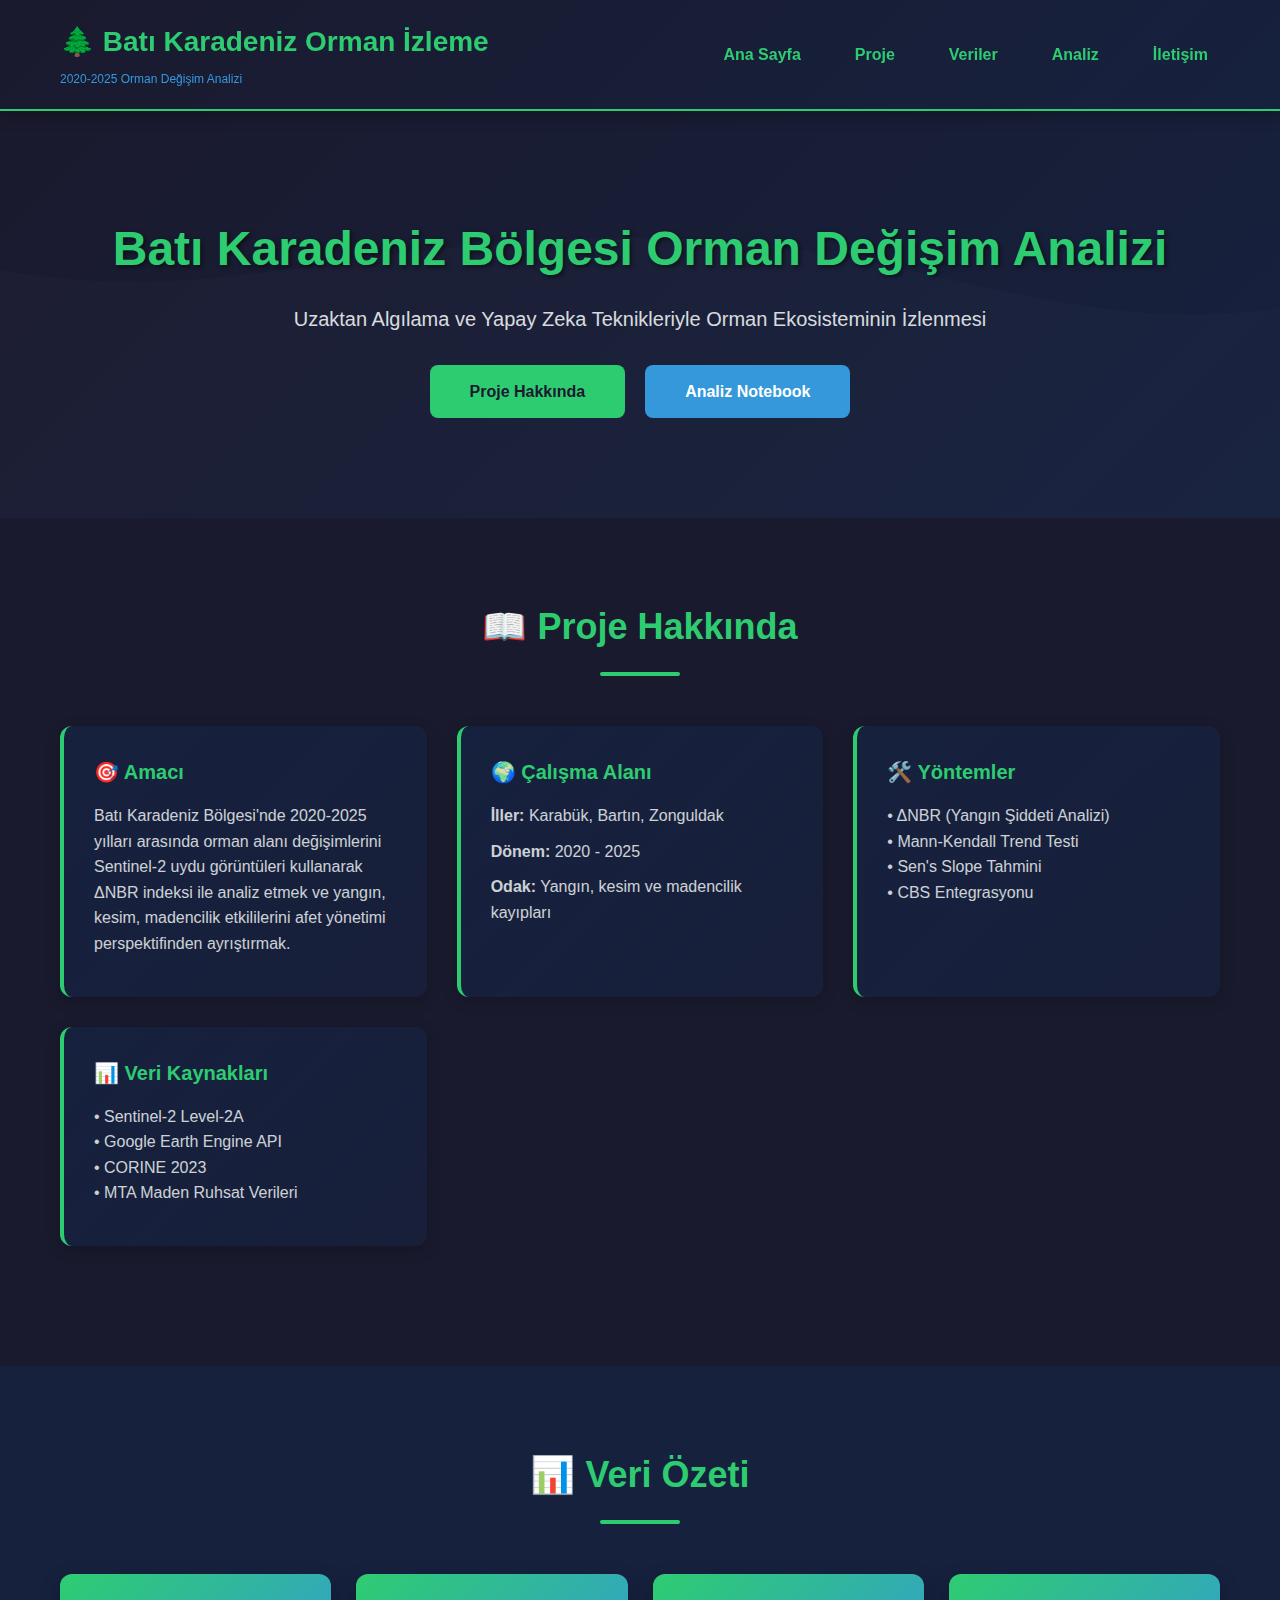
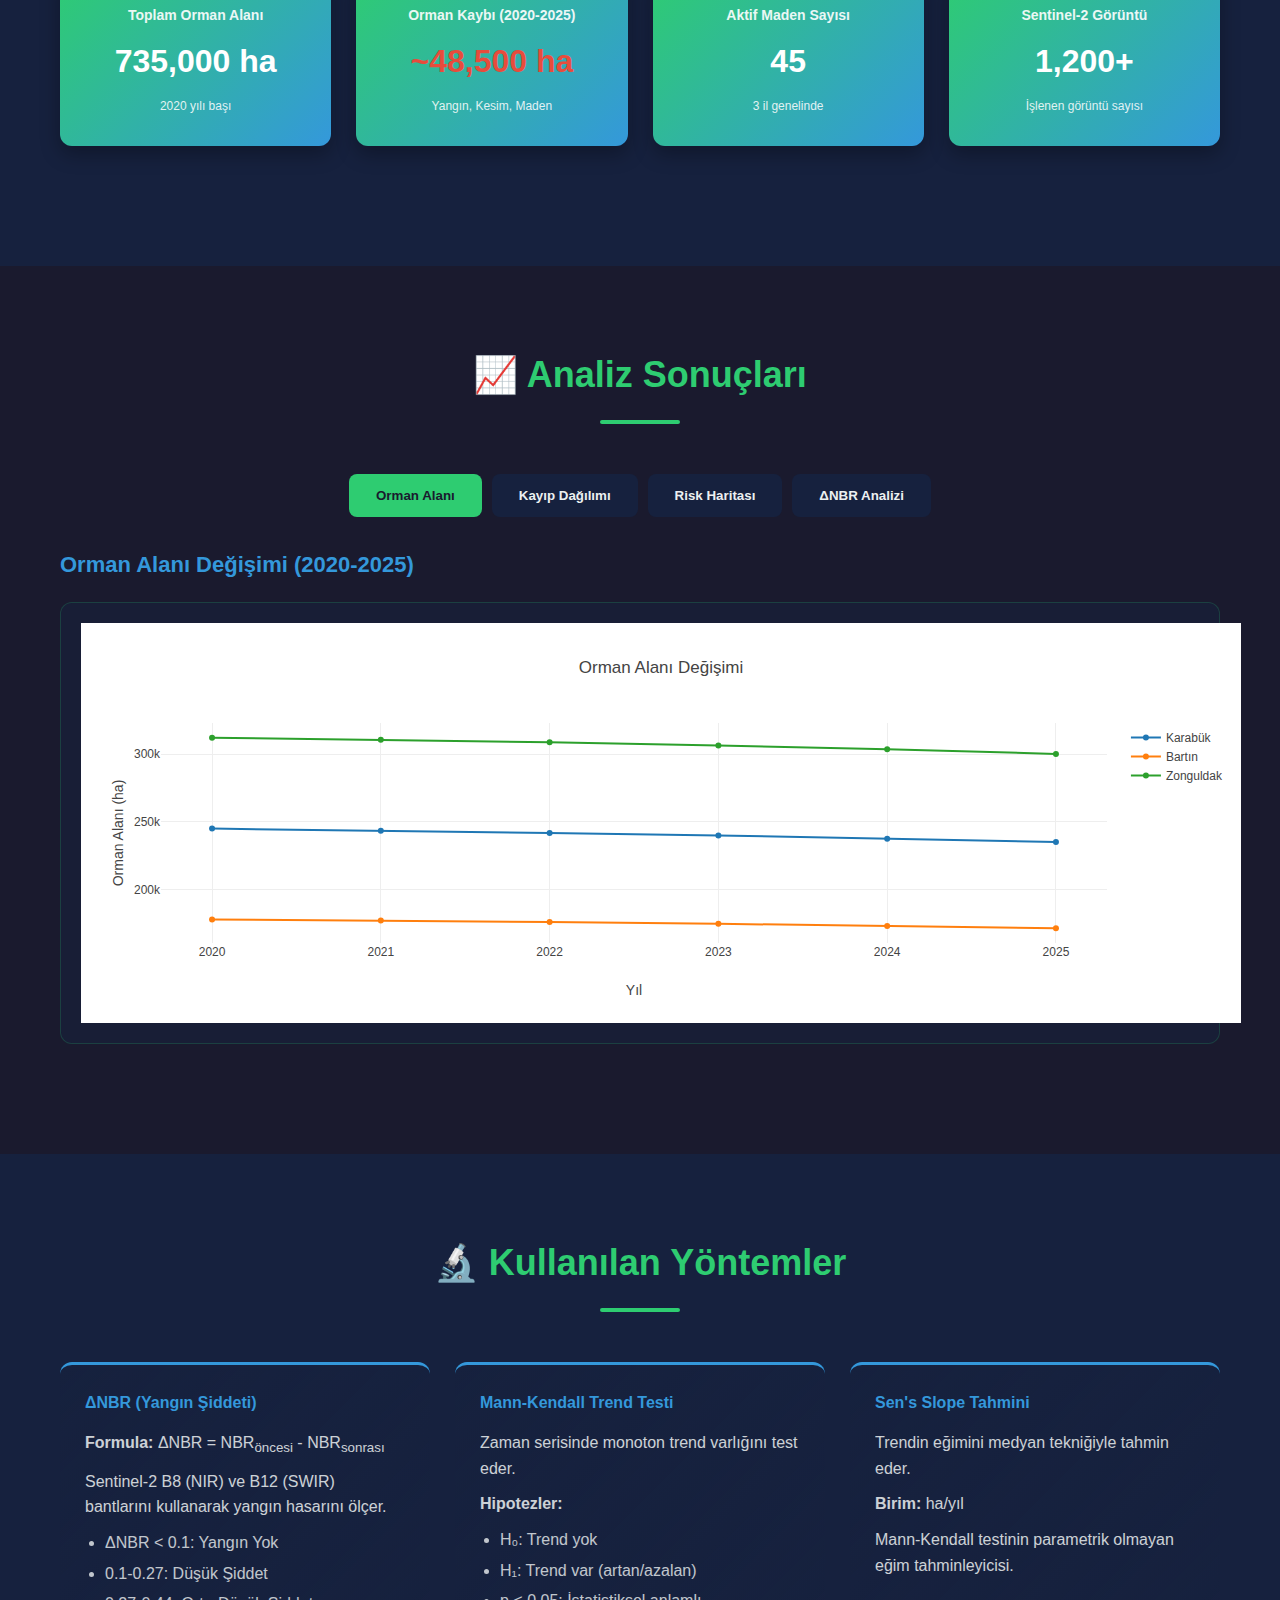
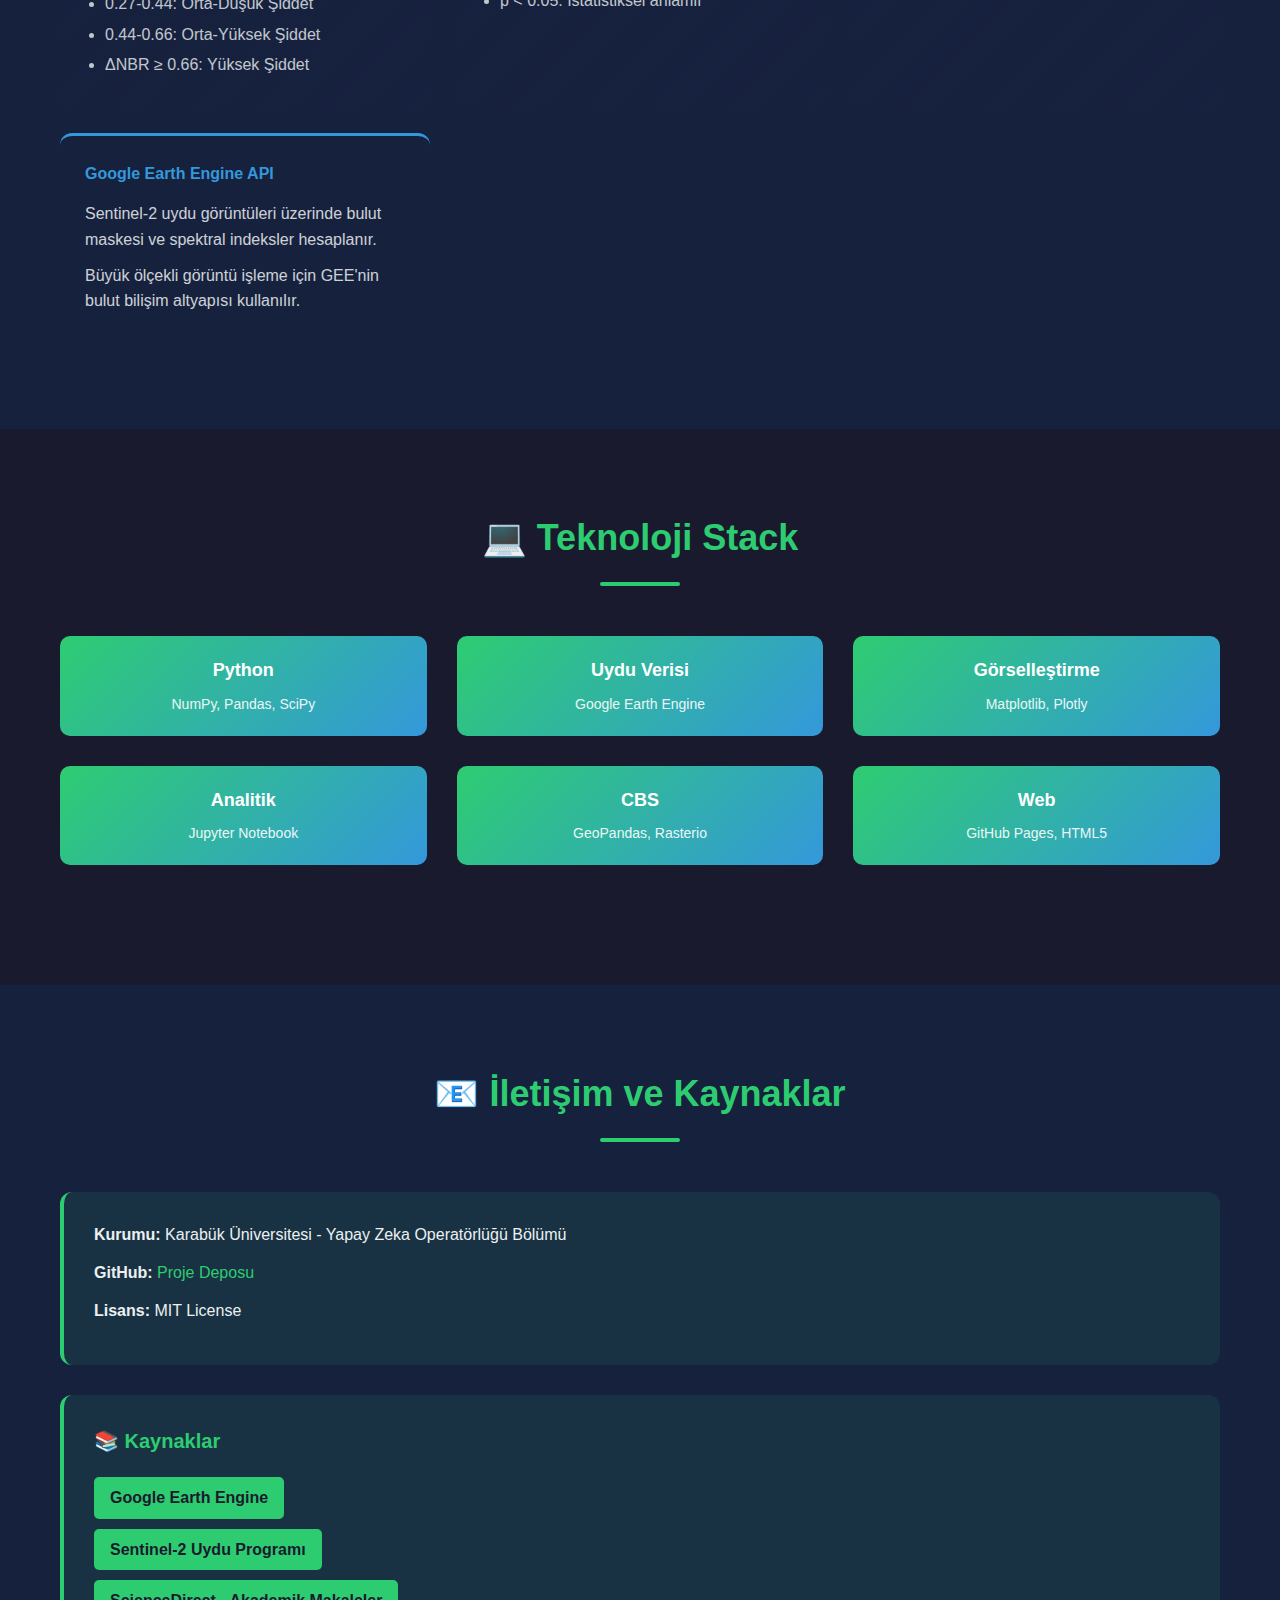
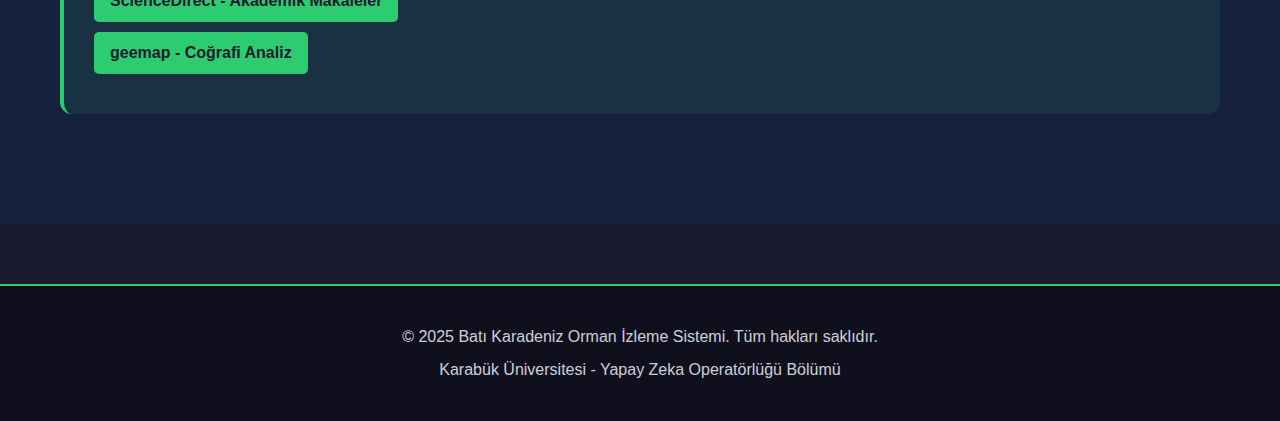
<file: index.html>
<!DOCTYPE html>
<html lang="tr">
<head>
    <meta charset="UTF-8">
    <meta name="viewport" content="width=device-width, initial-scale=1.0">
    <title>🌲 Batı Karadeniz Orman İzleme Sistemi</title>
    <link rel="stylesheet" href="assets/css/style.css">
    <script src="https://cdn.plot.ly/plotly-latest.min.js"></script>
</head>
<body>
    <!-- Navigasyon -->
    <nav class="navbar">
        <div class="container">
            <div class="navbar-brand">
                <h1>🌲 Batı Karadeniz Orman İzleme</h1>
                <p>2020-2025 Orman Değişim Analizi</p>
            </div>
            <ul class="navbar-menu">
                <li><a href="#home">Ana Sayfa</a></li>
                <li><a href="#proje">Proje</a></li>
                <li><a href="#veriler">Veriler</a></li>
                <li><a href="#analiz">Analiz</a></li>
                <li><a href="#iletisim">İletişim</a></li>
            </ul>
        </div>
    </nav>

    <!-- Hero Section -->
    <section id="home" class="hero">
        <div class="hero-content">
            <h2>Batı Karadeniz Bölgesi Orman Değişim Analizi</h2>
            <p>Uzaktan Algılama ve Yapay Zeka Teknikleriyle Orman Ekosisteminin İzlenmesi</p>
            <div class="hero-buttons">
                <a href="#proje" class="btn btn-primary">Proje Hakkında</a>
                <a href="notebooks/orman_analizi.ipynb" class="btn btn-secondary">Analiz Notebook</a>
            </div>
        </div>
    </section>

    <!-- Proje Hakkında -->
    <section id="proje" class="section">
        <div class="container">
            <h3>📖 Proje Hakkında</h3>
            <div class="project-grid">
                <div class="card">
                    <h4>🎯 Amacı</h4>
                    <p>Batı Karadeniz Bölgesi'nde 2020-2025 yılları arasında orman alanı değişimlerini Sentinel-2 uydu görüntüleri kullanarak ΔNBR indeksi ile analiz etmek ve yangın, kesim, madencilik etkililerini afet yönetimi perspektifinden ayrıştırmak.</p>
                </div>

                <div class="card">
                    <h4>🌍 Çalışma Alanı</h4>
                    <p><strong>İller:</strong> Karabük, Bartın, Zonguldak</p>
                    <p><strong>Dönem:</strong> 2020 - 2025</p>
                    <p><strong>Odak:</strong> Yangın, kesim ve madencilik kayıpları</p>
                </div>

                <div class="card">
                    <h4>🛠️ Yöntemler</h4>
                    <p>• ΔNBR (Yangın Şiddeti Analizi)<br>
                    • Mann-Kendall Trend Testi<br>
                    • Sen's Slope Tahmini<br>
                    • CBS Entegrasyonu</p>
                </div>

                <div class="card">
                    <h4>📊 Veri Kaynakları</h4>
                    <p>• Sentinel-2 Level-2A<br>
                    • Google Earth Engine API<br>
                    • CORINE 2023<br>
                    • MTA Maden Ruhsat Verileri</p>
                </div>
            </div>
        </div>
    </section>

    <!-- Veriler -->
    <section id="veriler" class="section section-alt">
        <div class="container">
            <h3>📊 Veri Özeti</h3>
            <div class="stats-grid">
                <div class="stat-card">
                    <h5>Toplam Orman Alanı</h5>
                    <p class="stat-value">735,000 ha</p>
                    <p class="stat-label">2020 yılı başı</p>
                </div>

                <div class="stat-card">
                    <h5>Orman Kaybı (2020-2025)</h5>
                    <p class="stat-value stat-negative">~48,500 ha</p>
                    <p class="stat-label">Yangın, Kesim, Maden</p>
                </div>

                <div class="stat-card">
                    <h5>Aktif Maden Sayısı</h5>
                    <p class="stat-value">45</p>
                    <p class="stat-label">3 il genelinde</p>
                </div>

                <div class="stat-card">
                    <h5>Sentinel-2 Görüntü</h5>
                    <p class="stat-value">1,200+</p>
                    <p class="stat-label">İşlenen görüntü sayısı</p>
                </div>
            </div>
        </div>
    </section>

    <!-- Analiz Grafikleri -->
    <section id="analiz" class="section">
        <div class="container">
            <h3>📈 Analiz Sonuçları</h3>
            
            <div class="analysis-tabs">
                <button class="tab-btn active" onclick="showTab('orman-alan')">Orman Alanı</button>
                <button class="tab-btn" onclick="showTab('kayip-dagilim')">Kayıp Dağılımı</button>
                <button class="tab-btn" onclick="showTab('risk-harita')">Risk Haritası</button>
                <button class="tab-btn" onclick="showTab('nbr-analiz')">ΔNBR Analizi</button>
            </div>

            <div id="orman-alan" class="tab-content active">
                <h4>Orman Alanı Değişimi (2020-2025)</h4>
                <div id="orman-chart" class="chart-container"></div>
            </div>

            <div id="kayip-dagilim" class="tab-content">
                <h4>Orman Kaybı Dağılımı</h4>
                <div id="kayip-chart" class="chart-container"></div>
            </div>

            <div id="risk-harita" class="tab-content">
                <h4>Yangın Risk Haritası</h4>
                <div id="risk-map" class="chart-container">
                    <svg viewBox="0 0 300 200" class="risk-svg">
                        <!-- Karabük -->
                        <circle cx="100" cy="60" r="25" class="risk-orta" />
                        <text x="100" y="65" text-anchor="middle" class="risk-label">Karabük</text>
                        
                        <!-- Bartın -->
                        <circle cx="85" cy="100" r="25" class="risk-dusuk" />
                        <text x="85" y="105" text-anchor="middle" class="risk-label">Bartın</text>
                        
                        <!-- Zonguldak -->
                        <circle cx="170" cy="90" r="30" class="risk-yuksek" />
                        <text x="170" y="95" text-anchor="middle" class="risk-label">Zonguldak</text>
                    </svg>
                </div>
                <div class="risk-legend">
                    <span class="legend-item"><span class="legend-color risk-yuksek"></span> Yüksek Risk</span>
                    <span class="legend-item"><span class="legend-color risk-orta"></span> Orta Risk</span>
                    <span class="legend-item"><span class="legend-color risk-dusuk"></span> Düşük Risk</span>
                </div>
            </div>

            <div id="nbr-analiz" class="tab-content">
                <h4>ΔNBR Zaman Serisi</h4>
                <div id="nbr-chart" class="chart-container"></div>
            </div>
        </div>
    </section>

    <!-- Yöntem Açıklaması -->
    <section class="section section-alt">
        <div class="container">
            <h3>🔬 Kullanılan Yöntemler</h3>
            <div class="methods-grid">
                <div class="method-card">
                    <h4>ΔNBR (Yangın Şiddeti)</h4>
                    <p><strong>Formula:</strong> ΔNBR = NBR<sub>öncesi</sub> - NBR<sub>sonrası</sub></p>
                    <p>Sentinel-2 B8 (NIR) ve B12 (SWIR) bantlarını kullanarak yangın hasarını ölçer.</p>
                    <ul>
                        <li>ΔNBR < 0.1: Yangın Yok</li>
                        <li>0.1-0.27: Düşük Şiddet</li>
                        <li>0.27-0.44: Orta-Düşük Şiddet</li>
                        <li>0.44-0.66: Orta-Yüksek Şiddet</li>
                        <li>ΔNBR ≥ 0.66: Yüksek Şiddet</li>
                    </ul>
                </div>

                <div class="method-card">
                    <h4>Mann-Kendall Trend Testi</h4>
                    <p>Zaman serisinde monoton trend varlığını test eder.</p>
                    <p><strong>Hipotezler:</strong></p>
                    <ul>
                        <li>H₀: Trend yok</li>
                        <li>H₁: Trend var (artan/azalan)</li>
                        <li>p < 0.05: İstatistiksel anlamlı</li>
                    </ul>
                </div>

                <div class="method-card">
                    <h4>Sen's Slope Tahmini</h4>
                    <p>Trendin eğimini medyan tekniğiyle tahmin eder.</p>
                    <p><strong>Birim:</strong> ha/yıl</p>
                    <p>Mann-Kendall testinin parametrik olmayan eğim tahminleyicisi.</p>
                </div>

                <div class="method-card">
                    <h4>Google Earth Engine API</h4>
                    <p>Sentinel-2 uydu görüntüleri üzerinde bulut maskesi ve spektral indeksler hesaplanır.</p>
                    <p>Büyük ölçekli görüntü işleme için GEE'nin bulut bilişim altyapısı kullanılır.</p>
                </div>
            </div>
        </div>
    </section>

    <!-- Teknolojiler -->
    <section class="section">
        <div class="container">
            <h3>💻 Teknoloji Stack</h3>
            <div class="tech-grid">
                <div class="tech-item">
                    <h5>Python</h5>
                    <p>NumPy, Pandas, SciPy</p>
                </div>
                <div class="tech-item">
                    <h5>Uydu Verisi</h5>
                    <p>Google Earth Engine</p>
                </div>
                <div class="tech-item">
                    <h5>Görselleştirme</h5>
                    <p>Matplotlib, Plotly</p>
                </div>
                <div class="tech-item">
                    <h5>Analitik</h5>
                    <p>Jupyter Notebook</p>
                </div>
                <div class="tech-item">
                    <h5>CBS</h5>
                    <p>GeoPandas, Rasterio</p>
                </div>
                <div class="tech-item">
                    <h5>Web</h5>
                    <p>GitHub Pages, HTML5</p>
                </div>
            </div>
        </div>
    </section>

    <!-- İletişim -->
    <section id="iletisim" class="section section-alt">
        <div class="container">
            <h3>📧 İletişim ve Kaynaklar</h3>
            <div class="contact-info">
                <p><strong>Kurumu:</strong> Karabük Üniversitesi - Yapay Zeka Operatörlüğü Bölümü</p>
                <p><strong>GitHub:</strong> <a href="https://github.com/Ernozkn/Bati-Karadeniz-Orman-Izleme" target="_blank">Proje Deposu</a></p>
                <p><strong>Lisans:</strong> MIT License</p>
            </div>

            <div class="resources">
                <h4>📚 Kaynaklar</h4>
                <ul>
                    <li><a href="https://earthengine.google.com/" target="_blank">Google Earth Engine</a></li>
                    <li><a href="https://sentinel.esa.int/" target="_blank">Sentinel-2 Uydu Programı</a></li>
                    <li><a href="https://www.sciencedirect.com/" target="_blank">ScienceDirect - Akademik Makaleler</a></li>
                    <li><a href="https://github.com/giswqs/geemap" target="_blank">geemap - Coğrafi Analiz</a></li>
                </ul>
            </div>
        </div>
    </section>

    <!-- Footer -->
    <footer class="footer">
        <div class="container">
            <p>&copy; 2025 Batı Karadeniz Orman İzleme Sistemi. Tüm hakları saklıdır.</p>
            <p>Karabük Üniversitesi - Yapay Zeka Operatörlüğü Bölümü</p>
        </div>
    </footer>

    <script>
        // Tab fonksiyonları
        function showTab(tabName) {
            // Tüm tab içeriklerini gizle
            const tabs = document.querySelectorAll('.tab-content');
            tabs.forEach(tab => tab.classList.remove('active'));
            
            // Tüm butonları deaktif et
            const buttons = document.querySelectorAll('.tab-btn');
            buttons.forEach(btn => btn.classList.remove('active'));
            
            // Seçili tab'ı göster
            document.getElementById(tabName).classList.add('active');
            event.target.classList.add('active');
        }

        // Grafikleri oluştur (örnek veriler)
        function createCharts() {
            // Orman alanı grafiği
            const yillar = [2020, 2021, 2022, 2023, 2024, 2025];
            const karabuk = [245000, 243500, 241800, 239900, 237500, 235200];
            const bartin = [178000, 177200, 176100, 174800, 173200, 171500];
            const zonguldak = [312000, 310500, 308600, 306200, 303500, 300100];

            const trace1 = {
                x: yillar,
                y: karabuk,
                name: 'Karabük',
                mode: 'lines+markers',
                type: 'scatter'
            };

            const trace2 = {
                x: yillar,
                y: bartin,
                name: 'Bartın',
                mode: 'lines+markers',
                type: 'scatter'
            };

            const trace3 = {
                x: yillar,
                y: zonguldak,
                name: 'Zonguldak',
                mode: 'lines+markers',
                type: 'scatter'
            };

            const layout1 = {
                title: 'Orman Alanı Değişimi',
                xaxis: { title: 'Yıl' },
                yaxis: { title: 'Orman Alanı (ha)' },
                template: 'plotly_dark'
            };

            Plotly.newPlot('orman-chart', [trace1, trace2, trace3], layout1);

            // Kayıp dağılımı pasta grafiği
            const kayip = {
                labels: ['Yangın', 'Kesim', 'Madencilik'],
                values: [18500, 15200, 14800],
                type: 'pie'
            };

            const layout2 = {
                title: 'Orman Kaybı Dağılımı (2020-2025)',
                template: 'plotly_dark'
            };

            Plotly.newPlot('kayip-chart', [kayip], layout2);

            // ΔNBR grafiği
            const trace_nbr = {
                x: yillar,
                y: [0.35, 0.38, 0.41, 0.39, 0.36, 0.34],
                name: 'Ortalama ΔNBR',
                mode: 'lines+markers',
                type: 'scatter'
            };

            const layout3 = {
                title: 'ΔNBR Zaman Serisi',
                xaxis: { title: 'Yıl' },
                yaxis: { title: 'ΔNBR Değeri' },
                template: 'plotly_dark'
            };

            Plotly.newPlot('nbr-chart', [trace_nbr], layout3);
        }

        // Sayfa yüklendiğinde grafikleri oluştur
        document.addEventListener('DOMContentLoaded', createCharts);

        // Smooth scrolling
        document.querySelectorAll('a[href^="#"]').forEach(anchor => {
            anchor.addEventListener('click', function (e) {
                e.preventDefault();
                const target = document.querySelector(this.getAttribute('href'));
                if (target) {
                    target.scrollIntoView({ behavior: 'smooth' });
                }
            });
        });
    </script>
</body>
</html>
</file>
<file: assets/css/style.css>
/* ================================
   Batı Karadeniz Orman İzleme CSS
   ================================ */

* {
    margin: 0;
    padding: 0;
    box-sizing: border-box;
}

:root {
    --color-primary: #2ecc71;
    --color-secondary: #3498db;
    --color-accent: #e74c3c;
    --color-warning: #f39c12;
    --color-dark: #1a1a2e;
    --color-darker: #0f0f1e;
    --color-light: #ecf0f1;
    --color-panel: #16213e;
    --font-main: 'Segoe UI', Tahoma, Geneva, Verdana, sans-serif;
    --transition: all 0.3s ease;
}

body {
    font-family: var(--font-main);
    background-color: var(--color-dark);
    color: var(--color-light);
    line-height: 1.6;
    overflow-x: hidden;
}

.container {
    max-width: 1200px;
    margin: 0 auto;
    padding: 0 20px;
}

a {
    color: var(--color-primary);
    text-decoration: none;
    transition: var(--transition);
}

a:hover {
    color: var(--color-secondary);
}

/* ==================== NAVBAR ==================== */

.navbar {
    background: linear-gradient(135deg, var(--color-dark) 0%, var(--color-panel) 100%);
    padding: 20px 0;
    position: sticky;
    top: 0;
    z-index: 1000;
    box-shadow: 0 4px 15px rgba(0, 0, 0, 0.3);
    border-bottom: 2px solid var(--color-primary);
}

.navbar .container {
    display: flex;
    justify-content: space-between;
    align-items: center;
}

.navbar-brand h1 {
    font-size: 28px;
    color: var(--color-primary);
    margin-bottom: 5px;
    font-weight: bold;
}

.navbar-brand p {
    font-size: 12px;
    color: var(--color-secondary);
}

.navbar-menu {
    display: flex;
    list-style: none;
    gap: 30px;
}

.navbar-menu a {
    font-weight: 600;
    padding: 8px 12px;
    border-radius: 5px;
    transition: var(--transition);
}

.navbar-menu a:hover {
    background-color: rgba(46, 204, 113, 0.2);
    color: var(--color-primary);
}

/* ==================== HERO ==================== */

.hero {
    background: linear-gradient(135deg, var(--color-dark) 0%, var(--color-panel) 100%);
    padding: 100px 20px;
    text-align: center;
    position: relative;
    overflow: hidden;
}

.hero::before {
    content: '';
    position: absolute;
    top: 0;
    left: 0;
    right: 0;
    bottom: 0;
    background: url('data:image/svg+xml,<svg xmlns="http://www.w3.org/2000/svg" viewBox="0 0 1440 320"><path fill="%23ffffff" fill-opacity="0.03" d="M0,64L48,80C96,96,192,128,288,133.3C384,139,480,117,576,106.7C672,96,768,96,864,112C960,128,1056,160,1152,160C1248,160,1344,128,1392,112L1440,96L1440,320L1392,320C1344,320,1248,320,1152,320C1056,320,960,320,864,320C768,320,672,320,576,320C480,320,384,320,288,320C192,320,96,320,48,320L0,320Z"></path></svg>') no-repeat bottom;
    background-size: cover;
    opacity: 0.5;
}

.hero-content {
    position: relative;
    z-index: 1;
}

.hero h2 {
    font-size: 48px;
    margin-bottom: 15px;
    color: var(--color-primary);
    text-shadow: 2px 2px 4px rgba(0, 0, 0, 0.5);
}

.hero p {
    font-size: 20px;
    margin-bottom: 30px;
    color: var(--color-light);
    opacity: 0.9;
}

.hero-buttons {
    display: flex;
    gap: 20px;
    justify-content: center;
    flex-wrap: wrap;
}

.btn {
    padding: 14px 40px;
    font-size: 16px;
    font-weight: bold;
    border: none;
    border-radius: 8px;
    cursor: pointer;
    transition: var(--transition);
    display: inline-block;
    text-align: center;
}

.btn-primary {
    background-color: var(--color-primary);
    color: var(--color-dark);
}

.btn-primary:hover {
    background-color: #27ae60;
    transform: translateY(-3px);
    box-shadow: 0 10px 20px rgba(46, 204, 113, 0.3);
}

.btn-secondary {
    background-color: var(--color-secondary);
    color: white;
}

.btn-secondary:hover {
    background-color: #2980b9;
    transform: translateY(-3px);
    box-shadow: 0 10px 20px rgba(52, 152, 219, 0.3);
}

/* ==================== SECTIONS ==================== */

.section {
    padding: 80px 20px;
    background-color: var(--color-dark);
}

.section-alt {
    background-color: var(--color-panel);
}

.section h3 {
    font-size: 36px;
    margin-bottom: 50px;
    color: var(--color-primary);
    text-align: center;
    position: relative;
    padding-bottom: 20px;
}

.section h3::after {
    content: '';
    position: absolute;
    bottom: 0;
    left: 50%;
    transform: translateX(-50%);
    width: 80px;
    height: 4px;
    background-color: var(--color-primary);
    border-radius: 2px;
}

/* ==================== CARDS ==================== */

.project-grid,
.tech-grid {
    display: grid;
    grid-template-columns: repeat(auto-fit, minmax(280px, 1fr));
    gap: 30px;
    margin-bottom: 40px;
}

.card {
    background: linear-gradient(135deg, var(--color-panel) 0%, rgba(22, 33, 62, 0.7) 100%);
    padding: 30px;
    border-radius: 12px;
    border-left: 4px solid var(--color-primary);
    transition: var(--transition);
    box-shadow: 0 4px 15px rgba(0, 0, 0, 0.2);
}

.card:hover {
    transform: translateY(-10px);
    box-shadow: 0 12px 30px rgba(46, 204, 113, 0.2);
}

.card h4 {
    color: var(--color-primary);
    margin-bottom: 15px;
    font-size: 20px;
}

.card p {
    color: var(--color-light);
    opacity: 0.85;
    margin-bottom: 10px;
}

.card ul {
    margin-left: 20px;
    margin-top: 10px;
}

.card li {
    margin: 5px 0;
    color: var(--color-light);
    opacity: 0.8;
}

/* ==================== STATS ==================== */

.stats-grid {
    display: grid;
    grid-template-columns: repeat(auto-fit, minmax(250px, 1fr));
    gap: 25px;
    margin-bottom: 40px;
}

.stat-card {
    background: linear-gradient(135deg, var(--color-primary) 0%, var(--color-secondary) 100%);
    padding: 30px;
    border-radius: 12px;
    text-align: center;
    box-shadow: 0 8px 20px rgba(0, 0, 0, 0.3);
    color: white;
}

.stat-card h5 {
    font-size: 14px;
    opacity: 0.9;
    margin-bottom: 10px;
}

.stat-value {
    font-size: 32px;
    font-weight: bold;
    margin-bottom: 10px;
}

.stat-value.stat-negative {
    color: var(--color-accent);
}

.stat-label {
    font-size: 12px;
    opacity: 0.85;
}

/* ==================== TABS ==================== */

.analysis-tabs {
    display: flex;
    gap: 10px;
    margin-bottom: 30px;
    flex-wrap: wrap;
    justify-content: center;
}

.tab-btn {
    padding: 12px 25px;
    background-color: var(--color-panel);
    color: var(--color-light);
    border: 2px solid transparent;
    border-radius: 8px;
    cursor: pointer;
    font-weight: 600;
    transition: var(--transition);
}

.tab-btn:hover {
    border-color: var(--color-primary);
    color: var(--color-primary);
}

.tab-btn.active {
    background-color: var(--color-primary);
    color: var(--color-dark);
}

.tab-content {
    display: none;
    animation: fadeIn 0.3s ease-in;
}

.tab-content.active {
    display: block;
}

.tab-content h4 {
    margin-bottom: 20px;
    color: var(--color-secondary);
    font-size: 22px;
}

@keyframes fadeIn {
    from {
        opacity: 0;
    }
    to {
        opacity: 1;
    }
}

/* ==================== CHARTS ==================== */

.chart-container {
    background-color: rgba(22, 33, 62, 0.5);
    padding: 20px;
    border-radius: 12px;
    margin-bottom: 30px;
    min-height: 400px;
    border: 1px solid rgba(46, 204, 113, 0.2);
}

.risk-svg {
    width: 100%;
    max-width: 400px;
    margin: 0 auto;
    display: block;
}

.risk-yuksek {
    fill: var(--color-accent);
    opacity: 0.8;
}

.risk-orta {
    fill: var(--color-warning);
    opacity: 0.7;
}

.risk-dusuk {
    fill: var(--color-primary);
    opacity: 0.7;
}

.risk-label {
    fill: white;
    font-weight: bold;
    font-size: 14px;
}

.risk-legend {
    display: flex;
    gap: 30px;
    justify-content: center;
    margin-top: 20px;
    flex-wrap: wrap;
}

.legend-item {
    display: flex;
    align-items: center;
    gap: 10px;
}

.legend-color {
    width: 20px;
    height: 20px;
    border-radius: 3px;
}

/* ==================== METHODS ==================== */

.methods-grid {
    display: grid;
    grid-template-columns: repeat(auto-fit, minmax(280px, 1fr));
    gap: 25px;
}

.method-card {
    background: linear-gradient(135deg, var(--color-panel) 0%, rgba(22, 33, 62, 0.7) 100%);
    padding: 25px;
    border-radius: 12px;
    border-top: 3px solid var(--color-secondary);
    transition: var(--transition);
}

.method-card:hover {
    transform: translateY(-8px);
    box-shadow: 0 10px 25px rgba(52, 152, 219, 0.2);
}

.method-card h4 {
    color: var(--color-secondary);
    margin-bottom: 15px;
}

.method-card p {
    margin-bottom: 10px;
    opacity: 0.85;
}

.method-card ul {
    margin-left: 20px;
}

.method-card li {
    margin: 5px 0;
    opacity: 0.8;
}

/* ==================== TECH ==================== */

.tech-item {
    background: linear-gradient(135deg, var(--color-primary) 0%, var(--color-secondary) 100%);
    padding: 20px;
    border-radius: 10px;
    text-align: center;
    color: white;
    transition: var(--transition);
}

.tech-item:hover {
    transform: scale(1.05);
}

.tech-item h5 {
    font-size: 18px;
    margin-bottom: 8px;
}

.tech-item p {
    font-size: 14px;
    opacity: 0.9;
}

/* ==================== CONTACT ==================== */

.contact-info,
.resources {
    background-color: rgba(46, 204, 113, 0.1);
    padding: 30px;
    border-radius: 12px;
    margin-bottom: 30px;
    border-left: 4px solid var(--color-primary);
}

.contact-info p,
.resources p {
    margin-bottom: 12px;
    font-size: 16px;
}

.resources h4 {
    color: var(--color-primary);
    margin-bottom: 20px;
    font-size: 20px;
}

.resources ul {
    list-style: none;
}

.resources li {
    margin-bottom: 10px;
}

.resources a {
    display: inline-block;
    padding: 8px 16px;
    background-color: var(--color-primary);
    color: var(--color-dark);
    border-radius: 5px;
    font-weight: 600;
    transition: var(--transition);
}

.resources a:hover {
    background-color: var(--color-secondary);
    color: white;
}

/* ==================== FOOTER ==================== */

.footer {
    background-color: var(--color-darker);
    padding: 30px 20px;
    text-align: center;
    border-top: 2px solid var(--color-primary);
    margin-top: 60px;
}

.footer p {
    margin: 8px 0;
    opacity: 0.85;
}

/* ==================== RESPONSIVE ==================== */

@media (max-width: 768px) {
    .navbar .container {
        flex-direction: column;
        gap: 15px;
    }

    .navbar-menu {
        flex-direction: column;
        gap: 10px;
        text-align: center;
    }

    .hero h2 {
        font-size: 32px;
    }

    .hero p {
        font-size: 16px;
    }

    .hero-buttons {
        flex-direction: column;
        align-items: center;
    }

    .btn {
        width: 100%;
        max-width: 300px;
    }

    .section h3 {
        font-size: 28px;
    }

    .project-grid,
    .tech-grid,
    .methods-grid {
        grid-template-columns: 1fr;
    }

    .analysis-tabs {
        flex-direction: column;
    }

    .tab-btn {
        width: 100%;
    }

    .risk-legend {
        gap: 15px;
    }

    .chart-container {
        min-height: 300px;
    }
}

/* ==================== ANIMATIONS ==================== */

@keyframes slideInUp {
    from {
        opacity: 0;
        transform: translateY(30px);
    }
    to {
        opacity: 1;
        transform: translateY(0);
    }
}

.card {
    animation: slideInUp 0.5s ease-out;
}

/* ==================== SCROLLBAR ==================== */

::-webkit-scrollbar {
    width: 10px;
}

::-webkit-scrollbar-track {
    background: var(--color-dark);
}

::-webkit-scrollbar-thumb {
    background: var(--color-primary);
    border-radius: 5px;
}

::-webkit-scrollbar-thumb:hover {
    background: var(--color-secondary);
}
</file>
